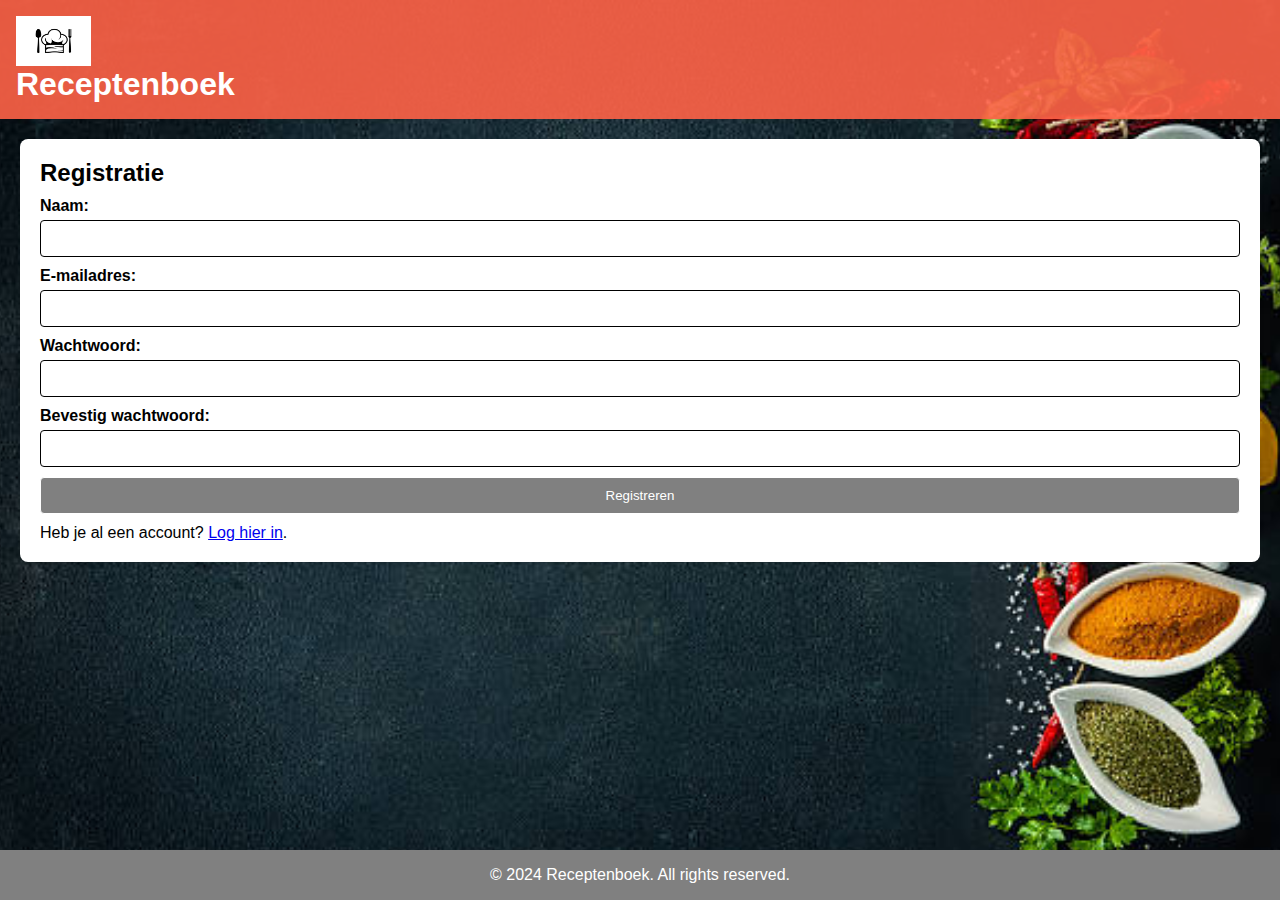
<file: src/html/index.html>
<!DOCTYPE html>
<html lang="en">
<head>
    <meta charset="UTF-8">
    <meta name="viewport" content="width=device-width, initial-scale=1.0">
    <title>Receptenboek</title>
    <link rel="stylesheet" href="/src/css/styles.css">
</head>
<body>
    <header>
        <div class="logo">
            <img src="/src/assets/Logo_web.jpg" alt="Logo">
        </div>
        <h1>Receptenboek</h1>
    </header>
    <main>
        <section class="register-deel">
            <h2>Registratie</h2>
            <form id="registratieFormulier" action="receptenboek.html">
                <label for="name">Naam:</label>
                <input type="text" id="name" name="name" required>
                <label for="email">E-mailadres:</label>
                <input type="email" id="email" name="email" required>
                <label for="password">Wachtwoord:</label>
                <input type="password" id="password" name="password" required>
                <label for="confirm-password">Bevestig wachtwoord:</label>
                <input type="password" id="confirm-password" name="confirm-password" required>
                <button type="submit">Registreren</button>
            </form>
            <p>Heb je al een account? <a href="login.html">Log hier in</a>.</p>
        </section>
    </main>
    <footer>
        <p>&copy; 2024 Receptenboek. All rights reserved.</p>
    </footer>
    <script src="/src/js/script.js"></script>
</body>
</html>
</file>
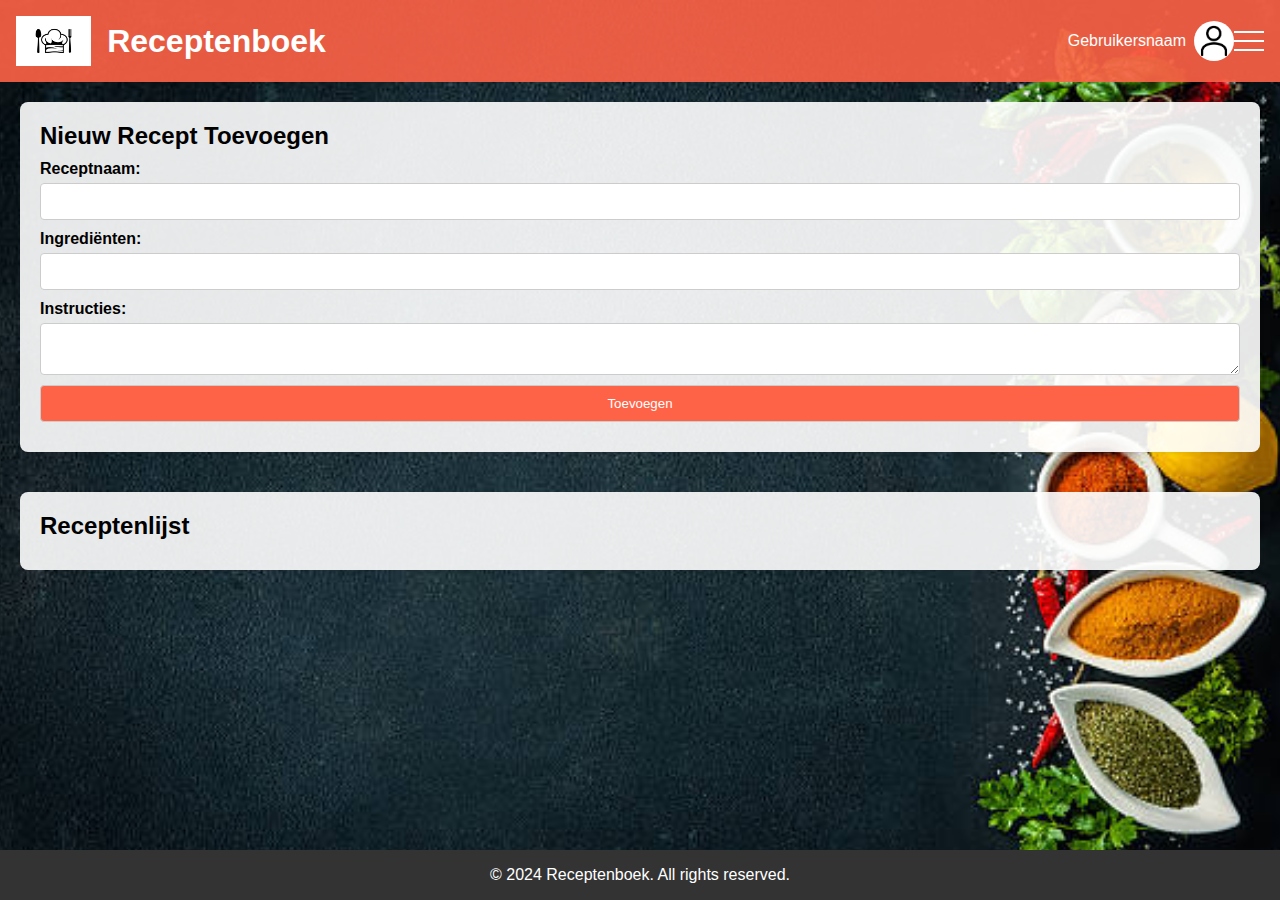
<file: receptenboek.html>
<!DOCTYPE html>
<html lang="en">
<head>
    <meta charset="UTF-8">
    <meta name="viewport" content="width=device-width, initial-scale=1.0">
    <title>Receptenboek</title>
    <link rel="stylesheet" href="stylesrecepten.css">
    <link rel="stylesheet" href="hamburgermenu.css">
</head>
<body>
    <header>
        <div class="header-content">
            <div class="logo">
                <img src="assets/Logo_web.jpg" alt="Logo">
                <h1>Receptenboek</h1>
            </div>
            <div class="user-info">
                <span id="username">Gebruikersnaam</span>
                <img src="assets/Profielfoto.jpg" alt="Profielfoto" class="profile-pic">
            </div>
            <div class="hamburger-menu" id="hamburgerMenu">
                <div class="hamburger-icon" id="hamburgerIcon">
                    <div class="line"></div>
                    <div class="line"></div>
                    <div class="line"></div>
                </div>
                <div class="menu" id="menu">
                    <a href="login.html">Afmelden</a>
                    <a href="index.html">Account maken</a>
                    <a href="receptenboek.html">Receptenboek</a>
                    <a href="todo.html">To-Do Lijst</a>
                </div>
            </div>
        </div>
    </header>
    <main>
        <section class="add-recipe-section">
            <h2>Nieuw Recept Toevoegen</h2>
            <form id="recipeForm">
                <label for="recipeName">Receptnaam:</label>
                <input type="text" id="recipeName" name="recipeName" required>
                <label for="recipeIngredients">Ingrediënten:</label>
                <input type="text" id="recipeIngredients" name="recipeIngredients" required>
                <label for="recipeInstructions">Instructies:</label>
                <textarea id="recipeInstructions" name="recipeInstructions" required></textarea>
                <button type="submit" id="addRecipeBtn">Toevoegen</button>
            </form>
        </section>

        <div id="recipe-list" class="recipe-list"></div>

        <section class="recipe-list-section">
            <h2>Receptenlijst</h2>
            <ul id="recipeList"></ul>
        </section>
    </main>
    <footer>
        <p>&copy; 2024 Receptenboek. All rights reserved.</p>
    </footer>
    <script src="script2.js"></script>
    <script src="hamburgermenu.js"></script>
</body>
</html>
</file>
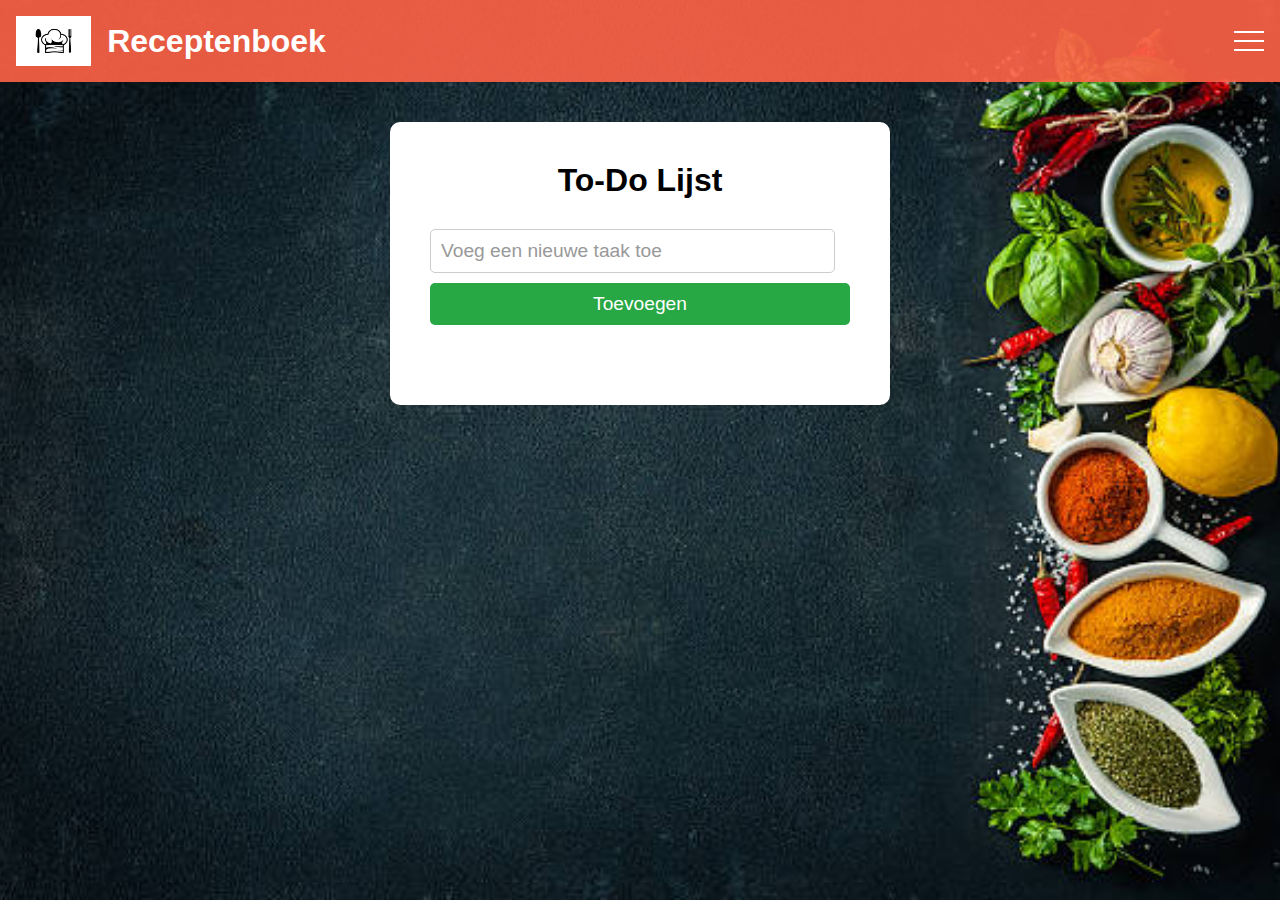
<file: todo.html>
<!DOCTYPE html>
<html lang="en">
<head>
    <meta charset="UTF-8">
    <meta name="viewport" content="width=device-width, initial-scale=1.0">
    <title>To-Do Lijst</title>
    <link rel="stylesheet" href="styles.css">
    <link rel="stylesheet" href="hamburgermenu.css">
</head>
<body>
    <header>
        <div class="header-content">
            <div class="logo">
                <img src="assets/Logo_web.jpg" alt="Logo">
                <h1>Receptenboek</h1>
            </div>
            <div class="hamburger-menu" id="hamburgerMenu">
                <div class="hamburger-icon" id="hamburgerIcon">
                    <div class="line"></div>
                    <div class="line"></div>
                    <div class="line"></div>
                </div>
                <div class="menu" id="menu">
                    <a href="login.html">Afmelden</a>
                    <a href="index.html">Account maken</a>
                    <a href="receptenboek.html">Receptenboek</a>
                    <a href="todo.html">To-Do Lijst</a>
                </div>
            </div>
        </div>
    </header>

    <div id="todo-app">
        <h2>To-Do Lijst</h2>
        <form id="todo-form">
            <input type="text" id="todo-input" placeholder="Voeg een nieuwe taak toe" required>
            <button type="submit">Toevoegen</button>
        </form>
        <ul id="todo-list"></ul>
    </div>
    <script src="todo.js"></script>
    <script src="hamburgermenu.js"></script>
</body>
</html>
</file>
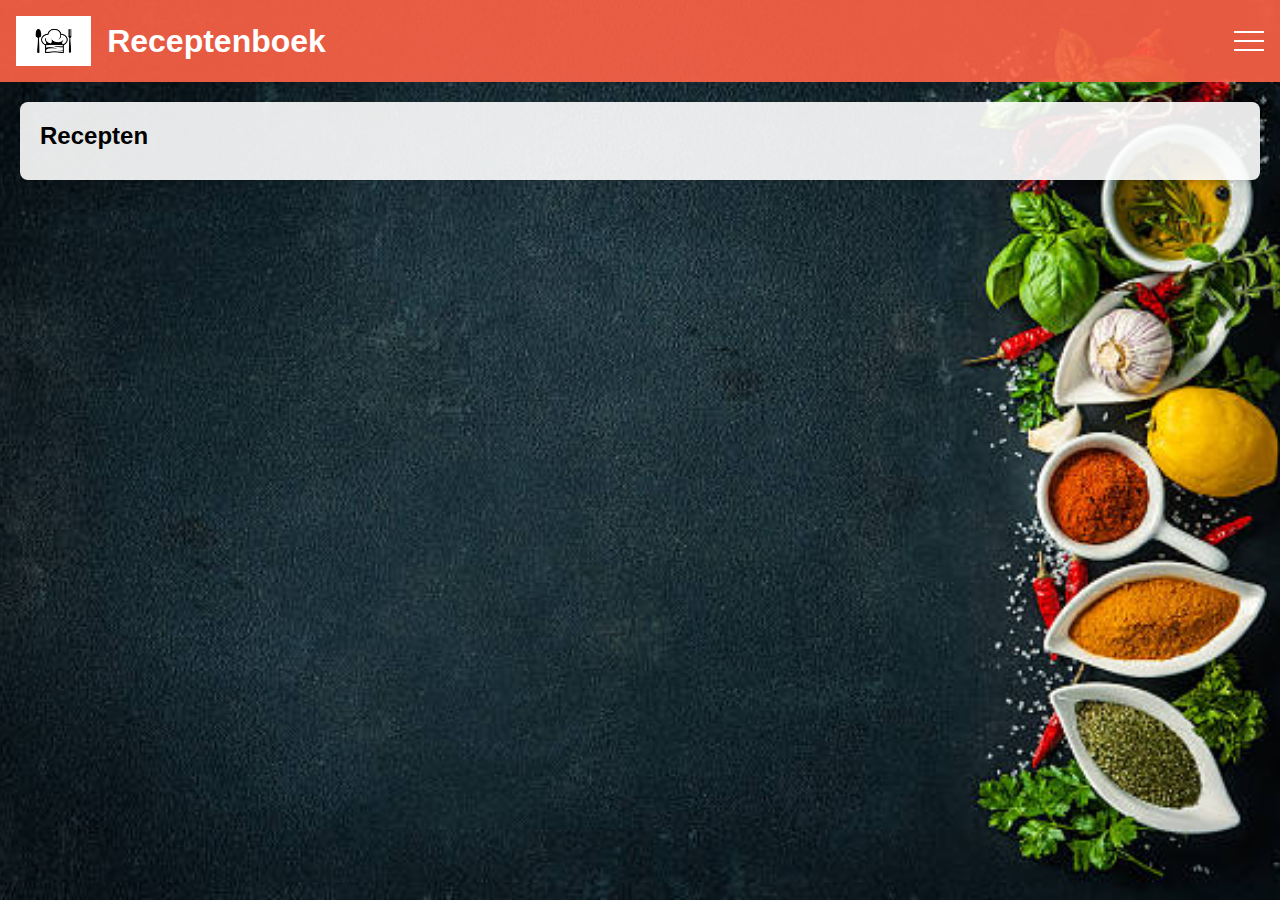
<file: src/html/API.html>
<!DOCTYPE html>
<html lang="en">
<head>
    <meta charset="UTF-8">
    <meta name="viewport" content="width=device-width, initial-scale=1.0">
    <title>API</title>
    <link rel="stylesheet" href="/src/css/styles.css">
    <link rel="stylesheet" href="/src/css/hamburgermenu.css">
</head>
<body>
    <header>
        <div class="header-content">
            <div class="logo">
                <img src="/src/assets/Logo_web.jpg" alt="Logo">
                <h1>Receptenboek</h1>
            </div>
            
            <div class="hamburgermenu" id="hamburgerMenu">
                <div class="hamburgericon" id="hamburgerIcon">
                    <div class="line"></div>
                    <div class="line"></div>
                    <div class="line"></div>
                </div>
                <div class="menu" id="menu">
                    <a href="login.html">Afmelden</a>
                    <a href="index.html">Account maken</a>
                    <a href="receptenboek.html">Receptenboek</a>
                    <a href="todo.html">To-Do Lijst</a>
                </div>
            </div>
        </div>
    </header>

    <section id="recipes">
        <h2>Recepten</h2>
        <div id="recipe-list"></div>
    </section>

    

    
    <script src="/src/js/hamburgermenu.js"></script>
    <script src="/src/js/api.js"></script>

</body>
</html>
</file>
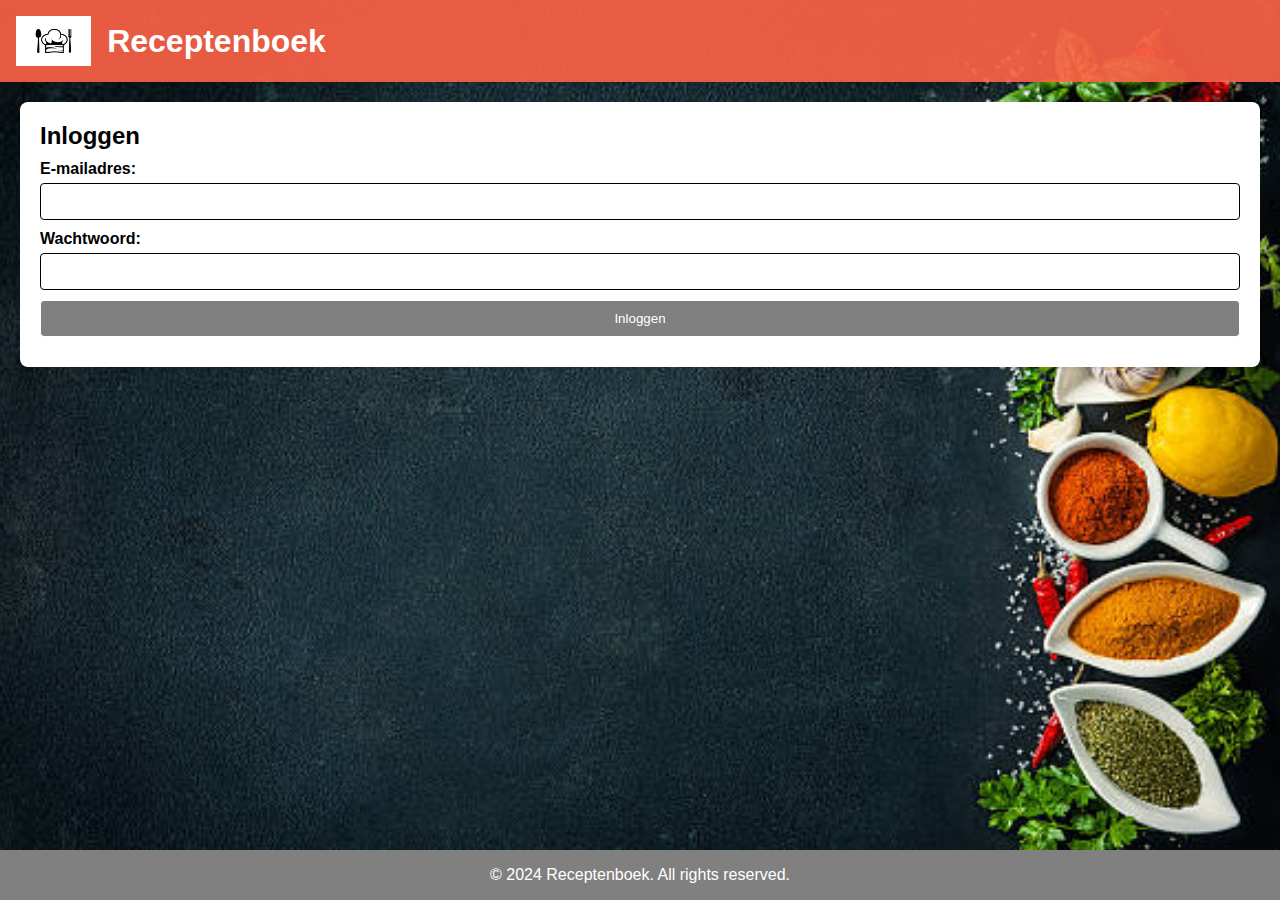
<file: src/html/login.html>
<!DOCTYPE html>
<html lang="en">
<head>
    <meta charset="UTF-8">
    <meta name="viewport" content="width=device-width, initial-scale=1.0">
    <title>Receptenboek - Inloggen</title>
    <link rel="stylesheet" href="/src/css/styles.css">
</head>
<body>
    <header>
        <div class="logo">
            <img src="/src/assets/Logo_web.jpg" alt="Logo">
            <h1>Receptenboek</h1>
        </div>
    </header>
    <main>
        <section class="login-deel">
            <h2>Inloggen</h2>
            <form id="loginFormulier" action="receptenboek.html">
                <label for="email">E-mailadres:</label>
                <input type="email" id="email" name="email" required>
                <label for="password">Wachtwoord:</label>
                <input type="password" id="password" name="password" required>
                <button type="submit">Inloggen</button>
            </form>
        </section>
    </main>
    <footer>
        <p>&copy; 2024 Receptenboek. All rights reserved.</p>
    </footer>
    <script src="/src/js/script.js"></script>
</body>
</html>
</file>
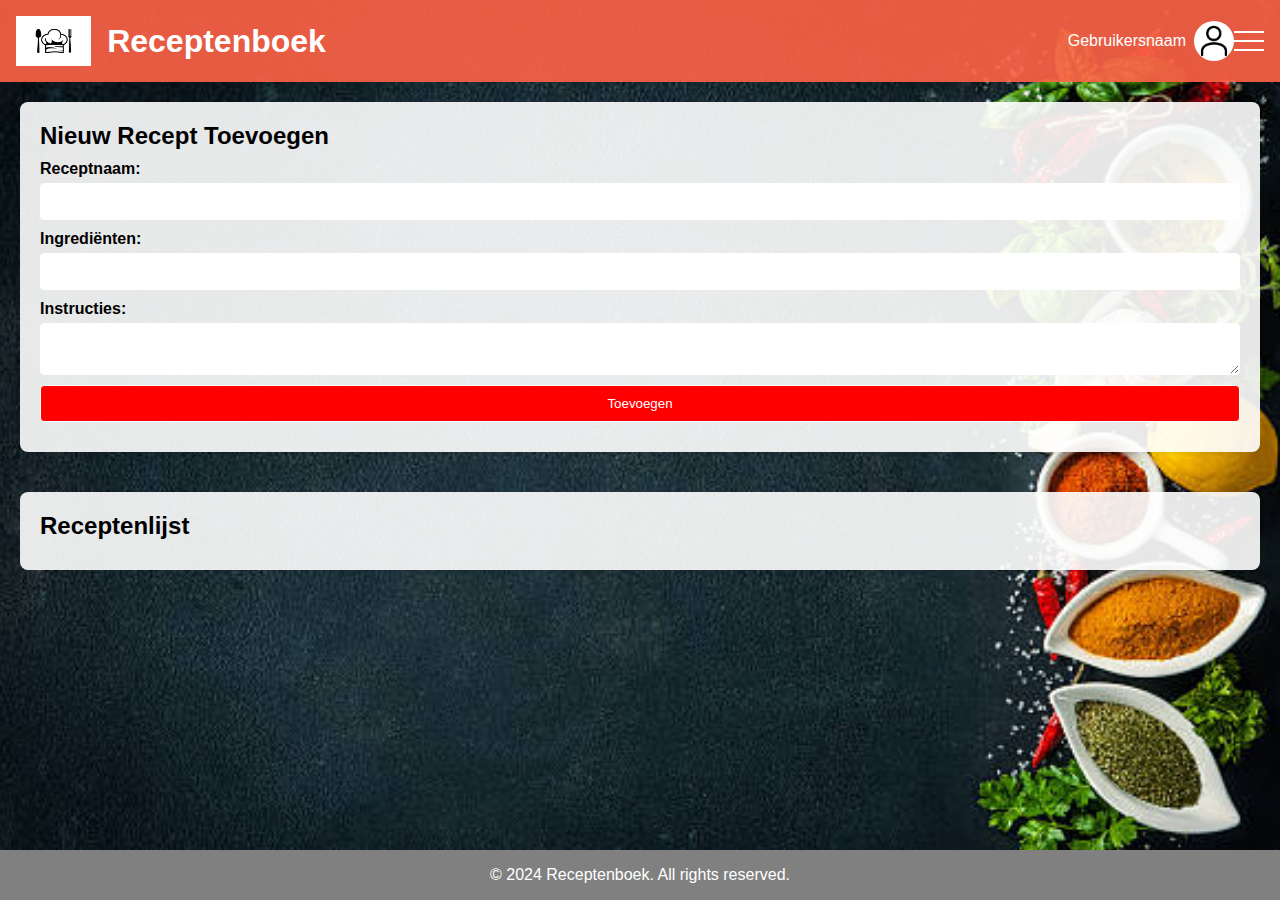
<file: src/html/receptenboek.html>
<!DOCTYPE html>
<html lang="en">
<head>
    <meta charset="UTF-8">
    <meta name="viewport" content="width=device-width, initial-scale=1.0">
    <title>Receptenboek</title>
    <link rel="stylesheet" href="/src/css/stylesrecepten.css">
    <link rel="stylesheet" href="/src/css/hamburgermenu.css">


<body>
    <header>
        <div class="header-deel">
            <div class="logo">
                <img src="/src/assets/Logo_web.jpg" alt="Logo">
                <h1>Receptenboek</h1>
            </div>
            <div class="gebruiker-info">
                <span id="username">Gebruikersnaam</span>
                <img src="/src/assets/Profielfoto.jpg" alt="Profielfoto" class="profile-pic">
            </div>
            <div class="hamburgermenu" id="hamburgerMenu">
                <div class="hamburgericon" id="hamburgerIcon">
                    <div class="line"></div>
                    <div class="line"></div>
                    <div class="line"></div>
                </div>
                <div class="menu" id="menu">
                    <a href="login.html">Afmelden</a>
                    <a href="index.html">Account maken</a>
                    <a href="todo.html">To-Do Lijst</a>
                    <a href="API.html">API-recepten</a>
                </div>
            </div>
        </div>
    </header>
    <main>
        <section class="add-recept-deel">
            <h2>Nieuw Recept Toevoegen</h2>
            <form id="receptFormulier">
                <label for="receptNaam">Receptnaam:</label>
                <input type="text" id="receptNaam" name="receptNaam" required>
                <label for="receptIngrediënten">Ingrediënten:</label>
                <input type="text" id="receptIngrediënten" name="receptIngrediënten" required>
                <label for="receptInstructies">Instructies:</label>
                <textarea id="receptInstructies" name="receptInstructies" required></textarea>
                <button type="submit" id="addReceptBtn">Toevoegen</button>
            </form>
        </section>

        <div id="recept-lijst" class="recept-lijst"></div>

        <section class="recept-lijst-deel">
            <h2>Receptenlijst</h2>
            <ul id="receptlijst"></ul>
        </section>
    </main>
    <footer>
        <p>&copy; 2024 Receptenboek. All rights reserved.</p>
    </footer>
    <script src="/src/js/script2.js"></script>
    <script src="/src/js/hamburgermenu.js"></script>
</body>
</html>
</file>
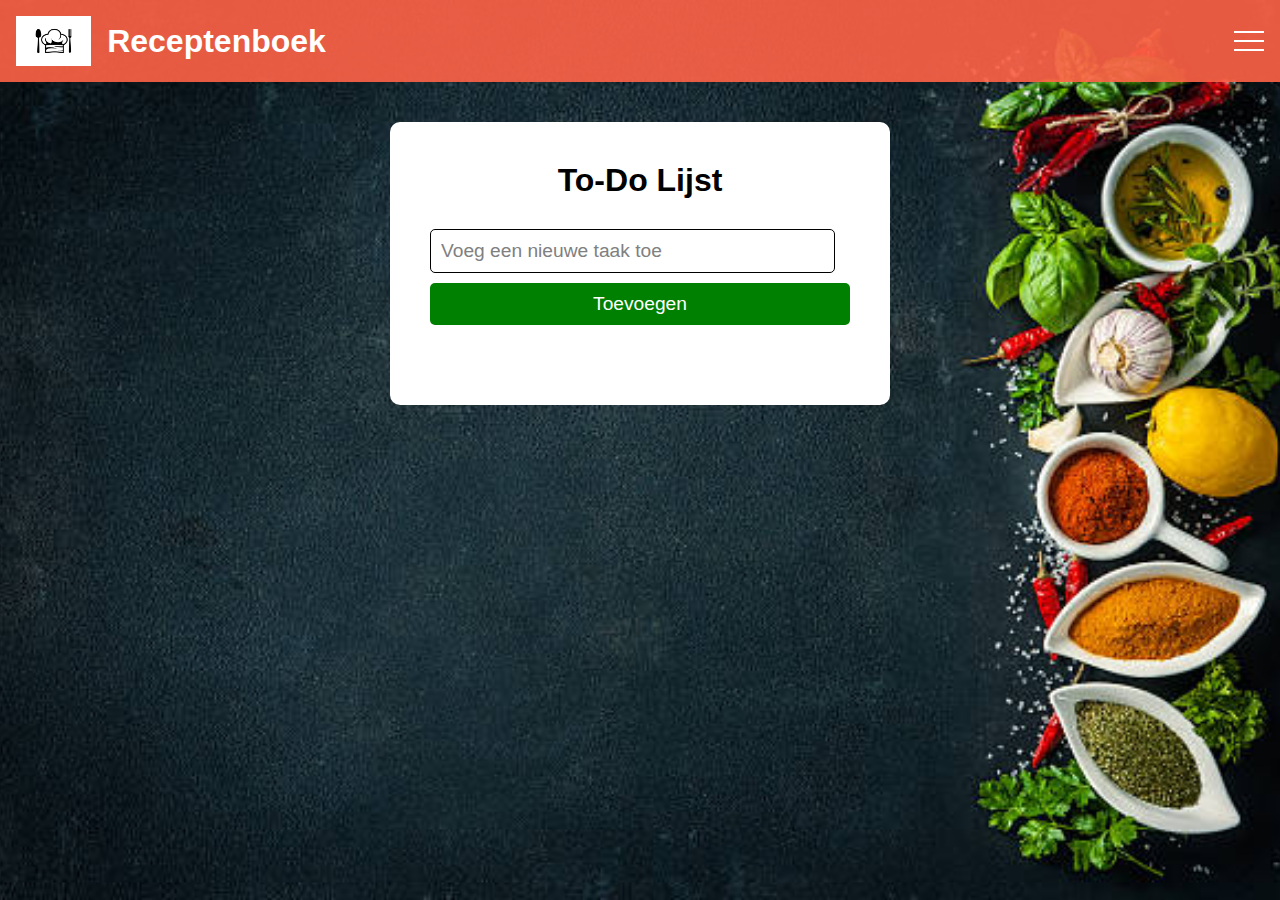
<file: src/html/todo.html>
<!DOCTYPE html>
<html lang="en">
<head>
    <meta charset="UTF-8">
    <meta name="viewport" content="width=device-width, initial-scale=1.0">
    <title>To-Do Lijst</title>
    <link rel="stylesheet" href="/src/css/styles.css">
    <link rel="stylesheet" href="/src/css/hamburgermenu.css">
</head>
<body>
    <header>
        <div class="header-content">
            <div class="logo">
                <img src="/src/assets/Logo_web.jpg" alt="Logo">
                <h1>Receptenboek</h1>
            </div>
            
            <div class="hamburgermenu" id="hamburgerMenu">
                <div class="hamburgericon" id="hamburgerIcon">
                    <div class="line"></div>
                    <div class="line"></div>
                    <div class="line"></div>
                </div>
                <div class="menu" id="menu">
                    <a href="login.html">Afmelden</a>
                    <a href="index.html">Account maken</a>
                    <a href="receptenboek.html">Receptenboek</a>
                    <a href="API.html">API-recepten</a>
                </div>
            </div>
        </div>
    </header>

    <div id="todo">
        <h2>To-Do Lijst</h2>
        <form id="todo-formulier">
            <input type="text" id="todo-input" placeholder="Voeg een nieuwe taak toe" required>
            <button type="submit">Toevoegen</button>
        </form>
        <ul id="todo-lijst"></ul>
    </div>
    <script src="/src/js/todo.js"></script>
    <script src="/src/js/hamburgermenu.js"></script>
</body>
</html>
</file>
<file: src/css/styles.css>
* {
    margin: 0;
    padding: 0;
    box-sizing: border-box;
}

body {
    font-family: Arial, sans-serif;
    background: url('../assets/backgroundimage.jpg') no-repeat center center fixed; 
    background-size: cover;
    display: flex;
    flex-direction: column;
    min-height: 100vh;
}

header {
    background-color: rgba(255, 99, 71, 0.9); 
    color: white;
    padding: 1rem;
    width: 100%;
}

.header-content {
    display: flex;
    justify-content: space-between;
    align-items: center;
    width: 100%;
}

header .logo {
    display: flex;
    align-items: center;
}

header .logo img {
    height: 50px;
    margin-right: 1rem;
}

header .logo h1 {
    font-size: 2rem; 
}

header .user-info {
    display: flex;
    align-items: center;
    justify-content: flex-end;
}

header .user-info img {
    height: 40px;
    width: 40px;
    border-radius: 50%;
    margin-left: 0.5rem;
}

header .user-info #username {
    font-size: 1rem;
    color: white;
    margin-right: 0.5rem;
}

section {
    margin: 20px;
    padding: 20px;
    background-color: white;
    border-radius: 8px;
    box-shadow: 0 2px 4px rgba(0, 0, 0, 0.1);
}

h2 {
    margin-bottom: 10px;
}

form {
    display: flex;
    flex-direction: column;
}

label {
    font-weight: bold;
    margin-bottom: 5px;
}

input[type="text"],
input[type="email"],
input[type="password"],
textarea {
    padding: 10px;
    margin-bottom: 10px;
    border: 1px solid white;
    border-radius: 4px;
    border-color: black;
    color: gray; 
    background-color: white; 
}

input::placeholder {
    color: gray; 
}

button {
    padding: 10px;
    margin-bottom: 10px;
    border: 1px solid white;
    border-radius: 4px;
    cursor: pointer;
    background-color: gray; 
    color: white; 
}

button:hover {
    background-color: gray;
}

footer {
    background-color: gray;
    color: white;
    text-align: center;
    padding: 1rem;
    margin-top: auto;
    width: 100%;
}

footer p {
    margin: 0;
}

.user-info {
    display: flex;
    align-items: center;
}

.user-info .profile-pic {
    height: 40px;
    width: 40px;
    border-radius: 50%;
    margin-left: 0.5rem;
}

.user-info #username {
    font-size: 1rem;
    color: white;
}

#todo {
    background: white;
    padding: 40px;
    border-radius: 10px;
    box-shadow: 0 0 20px rgba(0, 0, 0, 0.1);
    width: 500px;
    margin: 40px auto;
    font-size: 1.5rem;
}

#todo h2 {
    text-align: center;
    margin-bottom: 30px;
    font-size: 2rem;
}

#todo-formulier {
    display: flex;
    justify-content: space-between;
    margin-bottom: 30px;
}

#todo-formulier input {
    flex-grow: 1;
    margin-right: 15px;
    padding: 10px;
    border: 1px solid white;
    border-radius: 5px;
    font-size: 1.2rem;
    border-color: black;
}

#todo-formulier button {
    padding: 10px 20px;
    border: none;
    background-color: green;
    color: white;
    border-radius: 5px;
    cursor: pointer;
    font-size: 1.2rem;
}

#todo-formulier button:hover {
    background-color: green;
}

#todo-lijst {
    list-style: none;
    padding: 0;
}

#todo-lijst li {
    display: flex;
    justify-content: space-between;
    background-color: white;
    padding: 15px;
    margin-bottom: 15px;
    border-radius: 5px;
    font-size: 1.2rem;
}

#todo-lijst li.completed {
    text-decoration: line-through;
    color: gray;
}

#todo-lijst button {
    margin-left: 15px;
    padding: 10px;
    border: none;
    background-color: red;
    color: white;
    border-radius: 5px;
    cursor: pointer;
    font-size: 1.2rem;
}

#todo-lijst button:hover {
    background-color: red;
}

#recipes {
    background-color: rgba(255, 255, 255, 0.9);
    padding: 20px;
    border-radius: 8px;
    box-shadow: 0 2px 4px rgba(0, 0, 0, 0.1);
    margin: 20px;
}

#recipe-list {
    display: flex;
    flex-wrap: wrap;
    gap: 20px;
}

.recipe {
    background-color: white;
    padding: 10px;
    border-radius: 8px;
    box-shadow: 0 2px 4px rgba(0, 0, 0, 0.1);
    width: calc(33% - 20px);
}

.recipe img {
    width: 100%;
    border-radius: 8px;
}

.recipe h3 {
    margin-top: 10px;
    font-size: 1.2rem;
}

.recipe p {
    font-size: 1rem;
    margin-top: 10px;
}

.recipe a {
    display: inline-block;
    margin-top: 10px;
    padding: 8px 12px;
    background-color: rgba(255, 99, 71, 0.9);
    color: white;
    text-decoration: none;
    border-radius: 4px;
}

.recipe a:hover {
    background-color: rgba(255, 69, 0, 0.9);
}
</file>
<file: hamburgermenu.css>
/* Hamburger menu styles */
.hamburger-menu {
    position: relative;
}

.hamburger-icon {
    display: flex;
    flex-direction: column;
    justify-content: space-between;
    width: 30px;
    height: 20px;
    cursor: pointer;
}

.line {
    width: 100%;
    height: 2px;
    background-color: white;
    transition: all 0.3s ease;
}

.menu {
    position: absolute;
    top: 100%;
    right: 0;
    background-color: #fff;
    box-shadow: 0 2px 4px rgba(0, 0, 0, 0.1);
    border-radius: 4px;
    padding: 10px;
    display: none;
}

.menu a {
    display: block;
    padding: 8px 16px;
    color: #333;
    text-decoration: none;
    transition: background-color 0.3s ease;
}

.menu a:hover {
    background-color: #f0f0f0;
}

.menu.show {
    display: block;
    animation: slideIn 0.3s forwards;
}

@keyframes slideIn {
    from {
        transform: translateY(-20px);
        opacity: 0;
    }
    to {
        transform: translateY(0);
        opacity: 1;
    }
}
</file>
<file: src/css/hamburgermenu.css>
.hamburgermenu {
    position: relative;
}

.hamburgericon {
    display: flex;
    flex-direction: column;
    justify-content: space-between;
    width: 30px;
    height: 20px;
    cursor: pointer;
}

.line {
    width: 100%;
    height: 2px;
    background-color: white;
    transition: all 0.3s ease;
}

.menu {
    position: absolute;
    top: 100%;
    right: 0;
    background-color: white;
    box-shadow: 0 2px 4px rgba(0, 0, 0, 0.1);
    border-radius: 4px;
    padding: 10px;
    display: none;
}

.menu a {
    display: block;
    padding: 8px 16px;
    color: gray;
    text-decoration: none;
    transition: background-color 0.3s ease;
}

.menu a:hover {
    background-color: white;
}

.menu.show {
    display: block;
    animation: slideIn 0.3s forwards;
}

@keyframes slideIn {
    from {
        transform: translateY(-20px);
        opacity: 0;
    }
    to {
        transform: translateY(0);
        opacity: 1;
    }
}
</file>
<file: src/css/stylesrecepten.css>
* {
        margin: 0;
        padding: 0;
        box-sizing: border-box;
    }

    body {
        font-family: Arial, sans-serif;
        background: url('../assets/backgroundimage.jpg') no-repeat center center fixed;
        background-size: cover;
        display: flex;
        flex-direction: column;
        min-height: 100vh;
    }

    header {
        background-color: rgba(255, 99, 71, 0.9); 
        color: white;
        padding: 1rem;
        width: 100%;
        margin-right: 20px; 
    }

    .header-deel {
        display: flex;
        justify-content: space-between; 
        align-items: center; 
    }

    header .logo {
        display: flex;
        align-items: center;
    }

    header .logo img {
        height: 50px;
        margin-right: 1rem;
    }

    header .logo h1 {
        font-size: 2rem; 
    }

    header .user-info {
        display: flex;
        align-items: center;
    }

    header .user-info img {
        height: 40px;
        width: 40px;
        border-radius: 50%;
        margin-right: auto;
    }

    .add-recept-deel,
    .recept-lijst-deel {
        margin: 20px;
        padding: 20px;
        background-color: rgba(255, 255, 255, 0.9);
        border-radius: 8px;
        box-shadow: 0 2px 4px rgba(0, 0, 0, 0.1);
    }

    h2 {
        margin-bottom: 10px;
    }

    form {
        display: flex;
        flex-direction: column;
    }

    label {
        font-weight: bold;
        margin-bottom: 5px;
    }

    input[type="text"],
    textarea,
    button {
        padding: 10px;
        margin-bottom: 10px;
        border: 1px solid white;
        border-radius: 4px;
    }

    textarea {
        resize: vertical;
    }

    button {
        cursor: pointer;
        background-color: red;
        color: white;
    }

    button:hover {
        background-color: red;
    }

    .recept-lijst-deel ul {
        list-style: none;
        padding: 0;
    }

    .recept-lijst-deel li {
        display: flex;
        justify-content: space-between;
        align-items: center;
        background-color: white;
        margin-bottom: 10px;
        padding: 10px;
        border-radius: 4px;
        box-shadow: 0 1px 3px rgba(0, 0, 0, 0.1);
    }

    .recept-lijst-deel .recipe-content {
        flex-grow: 1;
    }

    .recept-lijst-deel .verwijder_btn {
        cursor: pointer;
    }

    .recept-lijst-deel .verwijder_btn img {
        height: 30px; 
        width: 30px;  
    }


    footer {
        background-color: gray;
        color: white;
        text-align: center;
        padding: 1rem;
        margin-top: auto;
        width: 100%;
    }

    footer p {
        margin: 0;
    }

    .gebruiker-info {
        display: flex;
        align-items: center;
        margin-left: auto; 
    }

    .gebruiker-info .profile-pic {
        height: 40px;
        width: 40px;
        border-radius: 50%;
        margin-left: 0.5rem;
    }

    .gebruiker-info #username {
        font-size: 1rem;
        color: white;
    }

    @keyframes scaleIn {
        0% {
        transform: scale(0.5);
        opacity: 0;
        }
        100% {
        transform: scale(1);
        opacity: 1;
        }
    }
    
    .form-submit-animation {
        animation: scaleIn 0.5s cubic-bezier(0.25, 0.46, 0.45, 0.94);
    }

    .recept-lijst {
        display: flex;
        flex-wrap: wrap;
        gap: 20px;
    }
</file>
<file: stylesrecepten.css>
/* Basic reset */
    * {
        margin: 0;
        padding: 0;
        box-sizing: border-box;
    }

    body {
        font-family: Arial, sans-serif;
        background: url('../assets/backgroundimage.jpg') no-repeat center center fixed;
        background-size: cover;
        display: flex;
        flex-direction: column;
        min-height: 100vh;
    }

    /* Header styles */
    header {
        background-color: rgba(255, 99, 71, 0.9); 
        color: white;
        padding: 1rem;
        width: 100%;
        margin-right: 20px; 
    }

    .header-content {
        display: flex;
        justify-content: space-between; 
        align-items: center; 
    }

    header .logo {
        display: flex;
        align-items: center;
    }

    header .logo img {
        height: 50px;
        margin-right: 1rem;
    }

    header .logo h1 {
        font-size: 2rem; 
    }

    header .user-info {
        display: flex;
        align-items: center;
    }

    header .user-info img {
        height: 40px;
        width: 40px;
        border-radius: 50%;
        margin-right: auto;
    }

    /* Section styles */
    .add-recipe-section,
    .recipe-list-section {
        margin: 20px;
        padding: 20px;
        background-color: rgba(255, 255, 255, 0.9);
        border-radius: 8px;
        box-shadow: 0 2px 4px rgba(0, 0, 0, 0.1);
    }

    h2 {
        margin-bottom: 10px;
    }

    form {
        display: flex;
        flex-direction: column;
    }

    label {
        font-weight: bold;
        margin-bottom: 5px;
    }

    input[type="text"],
    textarea,
    button {
        padding: 10px;
        margin-bottom: 10px;
        border: 1px solid #ccc;
        border-radius: 4px;
    }

    textarea {
        resize: vertical;
    }

    button {
        cursor: pointer;
        background-color: #ff6347;
        color: white;
    }

    button:hover {
        background-color: #ff4500;
    }

    /* Recipe list styles */
    .recipe-list-section ul {
        list-style: none;
        padding: 0;
    }

    .recipe-list-section li {
        display: flex;
        justify-content: space-between;
        align-items: center;
        background-color: #fff;
        margin-bottom: 10px;
        padding: 10px;
        border-radius: 4px;
        box-shadow: 0 1px 3px rgba(0, 0, 0, 0.1);
    }

    .recipe-list-section .recipe-content {
        flex-grow: 1;
    }

    .recipe-list-section .delete-btn {
        cursor: pointer;
    }

    .recipe-list-section .delete-btn img {
        height: 30px; 
        width: 30px;  
    }

    /* Footer styles */
    footer {
        background-color: #333;
        color: white;
        text-align: center;
        padding: 1rem;
        margin-top: auto;
        width: 100%;
    }

    footer p {
        margin: 0;
    }

    .user-info {
        display: flex;
        align-items: center;
        margin-left: auto; 
    }

    .user-info .profile-pic {
        height: 40px;
        width: 40px;
        border-radius: 50%;
        margin-left: 0.5rem;
    }

    .user-info #username {
        font-size: 1rem;
        color: white;
    }

    /* CSS voor de schaalanimatie */
    @keyframes scaleIn {
        0% {
        transform: scale(0.5);
        opacity: 0;
        }
        100% {
        transform: scale(1);
        opacity: 1;
        }
    }
    
    .form-submit-animation {
        animation: scaleIn 0.5s cubic-bezier(0.25, 0.46, 0.45, 0.94);
    }

    .recipe-list {
        display: flex;
        flex-wrap: wrap;
        gap: 20px;
    }

    .recipe-item {
        border: 1px solid #ccc;
        border-radius: 5px;
        padding: 15px;
        width: calc(33% - 40px);
        box-shadow: 0 2px 4px rgba(0,0,0,0.1);
    }

    .recipe-item img {
        max-width: 100%;
        border-radius: 5px;
    }

    .recipe-item h3 {
        margin: 10px 0;
    }
</file>
<file: styles.css>
/* Basic reset */
* {
    margin: 0;
    padding: 0;
    box-sizing: border-box;
}

body {
    font-family: Arial, sans-serif;
    background: url('../assets/backgroundimage.jpg') no-repeat center center fixed; 
    background-size: cover;
    display: flex;
    flex-direction: column;
    min-height: 100vh;
}

/* Header styles */
header {
    background-color: rgba(255, 99, 71, 0.9); 
    color: white;
    padding: 1rem;
    width: 100%;
}

.header-content {
    display: flex;
    justify-content: space-between;
    align-items: center;
    width: 100%;
}

header .logo {
    display: flex;
    align-items: center;
}

header .logo img {
    height: 50px;
    margin-right: 1rem;
}

header .logo h1 {
    font-size: 2rem; 
}

header .user-info {
    display: flex;
    align-items: center;
}

/* Form styles */
section {
    margin: 20px;
    padding: 20px;
    background-color: #fff;
    border-radius: 8px;
    box-shadow: 0 2px 4px rgba(0, 0, 0, 0.1);
}

h2 {
    margin-bottom: 10px;
}

form {
    display: flex;
    flex-direction: column;
}

label {
    font-weight: bold;
    margin-bottom: 5px;
}

input[type="text"],
input[type="email"],
input[type="password"],
textarea {
    padding: 10px;
    margin-bottom: 10px;
    border: 1px solid #ccc;
    border-radius: 4px;
    color: #333; 
    background-color: #fff; 
}

input::placeholder {
    color: #999; 
}

button {
    padding: 10px;
    margin-bottom: 10px;
    border: 1px solid #ccc;
    border-radius: 4px;
    cursor: pointer;
    background-color: #333; 
    color: white; 
}

button:hover {
    background-color: #555;
}

/* Footer styles */
footer {
    background-color: #333;
    color: white;
    text-align: center;
    padding: 1rem;
    margin-top: auto;
    width: 100%;
}

footer p {
    margin: 0;
}

.user-info {
    display: flex;
    align-items: center;
}

.user-info .profile-pic {
    height: 40px;
    width: 40px;
    border-radius: 50%;
    margin-left: 0.5rem;
}

.user-info #username {
    font-size: 1rem;
    color: white;
}

/* To-Do Lijst styles */
#todo-app {
    background: white;
    padding: 40px;
    border-radius: 10px;
    box-shadow: 0 0 20px rgba(0, 0, 0, 0.1);
    width: 500px;
    margin: 40px auto;
    font-size: 1.5rem;
}

#todo-app h2 {
    text-align: center;
    margin-bottom: 30px;
    font-size: 2rem;
}

#todo-form {
    display: flex;
    justify-content: space-between;
    margin-bottom: 30px;
}

#todo-form input {
    flex-grow: 1;
    margin-right: 15px;
    padding: 10px;
    border: 1px solid #ccc;
    border-radius: 5px;
    font-size: 1.2rem;
}

#todo-form button {
    padding: 10px 20px;
    border: none;
    background-color: #28a745;
    color: white;
    border-radius: 5px;
    cursor: pointer;
    font-size: 1.2rem;
}

#todo-form button:hover {
    background-color: #218838;
}

#todo-list {
    list-style: none;
    padding: 0;
}

#todo-list li {
    display: flex;
    justify-content: space-between;
    background-color: #f8f8f8;
    padding: 15px;
    margin-bottom: 15px;
    border-radius: 5px;
    font-size: 1.2rem;
}

#todo-list li.completed {
    text-decoration: line-through;
    color: #777;
}

#todo-list button {
    margin-left: 15px;
    padding: 10px;
    border: none;
    background-color: #dc3545;
    color: white;
    border-radius: 5px;
    cursor: pointer;
    font-size: 1.2rem;
}

#todo-list button:hover {
    background-color: #c82333;
}
</file>
